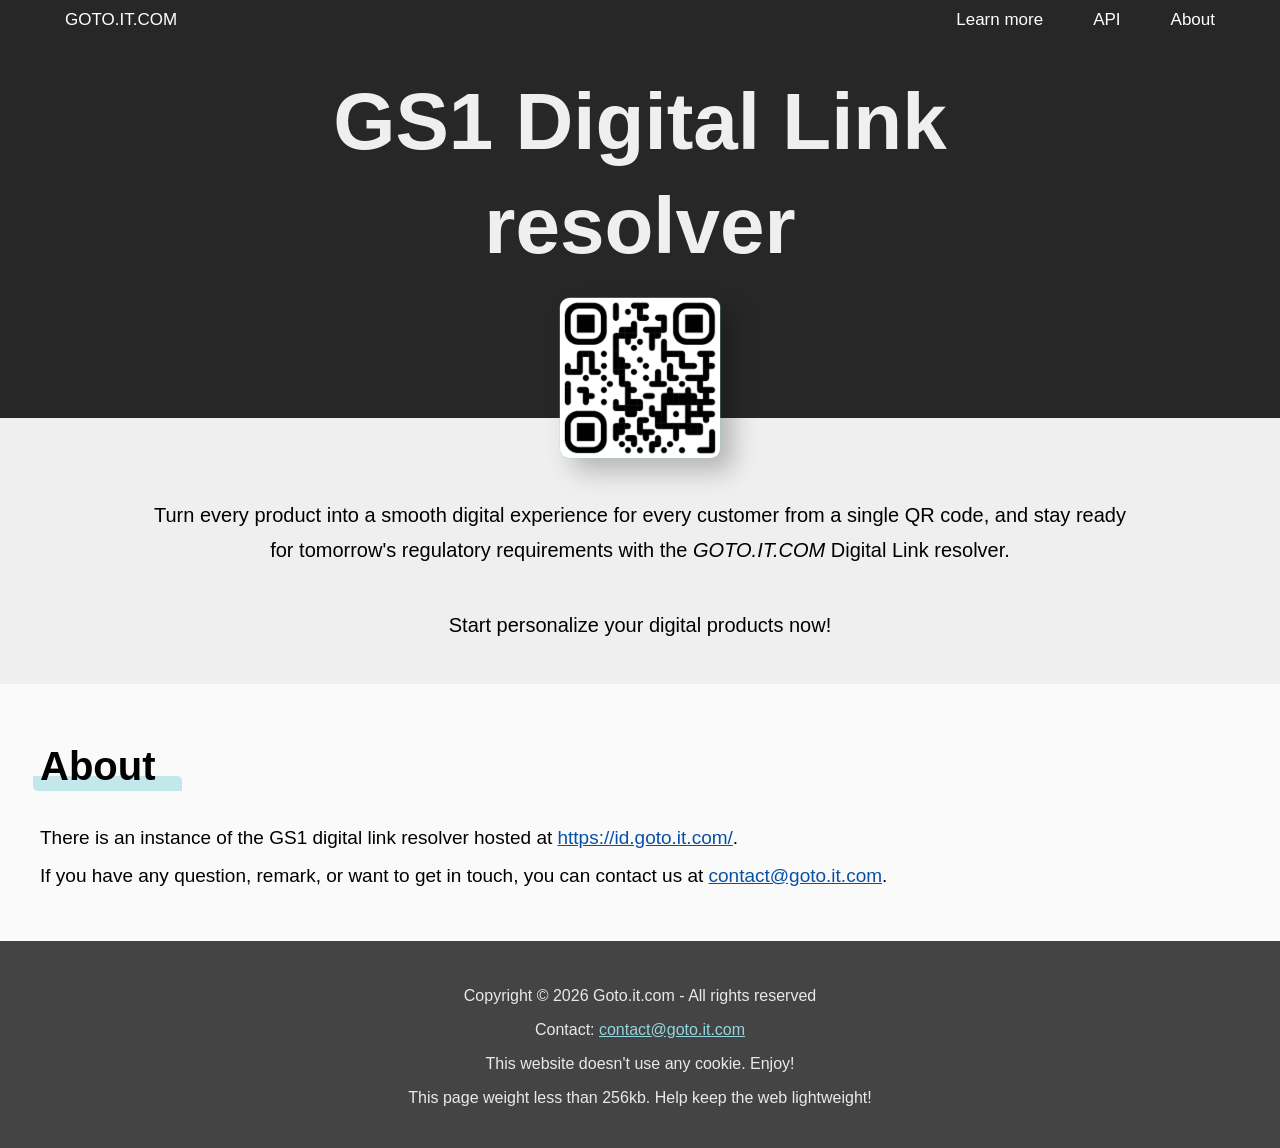
<file: about.html>
<!DOCTYPE HTML>
<html lang="en">
	<head>
		<title>GOTO - GS1 DigitalLink resolver</title>
		<meta name="charset" content="utf-8" />
		<meta name="viewport" content="initial-scale=1" />
		<meta name="lang" content="en" />
		<meta name="description" content="Free Open Source GS1 Digital Link Resolver" />
		<meta name="keywords" content=".NET, GS1, DigitalLink, DPP, Open Source" />
		<link rel="preload" href="https://fonts.bunny.net/css?family=golos-text:400|golos-text:600" as="style" onload="this.onload=null;this.rel='stylesheet'">
		<noscript><link rel="stylesheet" href="https://fonts.bunny.net/css?family=golos-text:400|golos-text:600"></noscript>
		<link rel="stylesheet" type="text/css" href="style.css">
	</head>
		
	<body>
		<header>
			<nav>
				<a href="index.html">GOTO.IT.COM</a>
				<a href="learnmore.html">Learn more</a>
				<a href="api.html">API</a>
				<a href="about.html">About</a>
			</nav>
			<div class="content">
				<section class="text">
					<h1>GS1 Digital Link resolver</h1>
				</section>
			</div>
			<div class="qr" />
		</header>
		<article id="description">
			<p>Turn every product into a smooth digital experience for every customer from a single QR code, and stay ready for tomorrow's regulatory requirements with the <em>GOTO.IT.COM</em> Digital Link resolver.</p>
			<p>Start personalize your digital products now!</p>
		</article>
		<main>
			<h1>About</h1>
			<p>There is an instance of the GS1 digital link resolver hosted at <a href="https://id.goto.it.com/" target="_blank">https://id.goto.it.com/</a>.</p>
			<p>If you have any question, remark, or want to get in touch, you can contact us at <a href="mailto:contact@goto.it.com">contact@goto.it.com</a>.</p>
		</main>
		<footer>
			<p>Copyright &copy; 2026 Goto.it.com - All rights reserved</p>
			<p>Contact: <a href="mailto:contact@goto.it.com">contact@goto.it.com</a></p>
			<p>This website doesn't use any cookie. Enjoy!</p>
			<p>This page weight less than 256kb. Help keep the web lightweight!</p>
		</footer>
	</body>
</html>
</file>
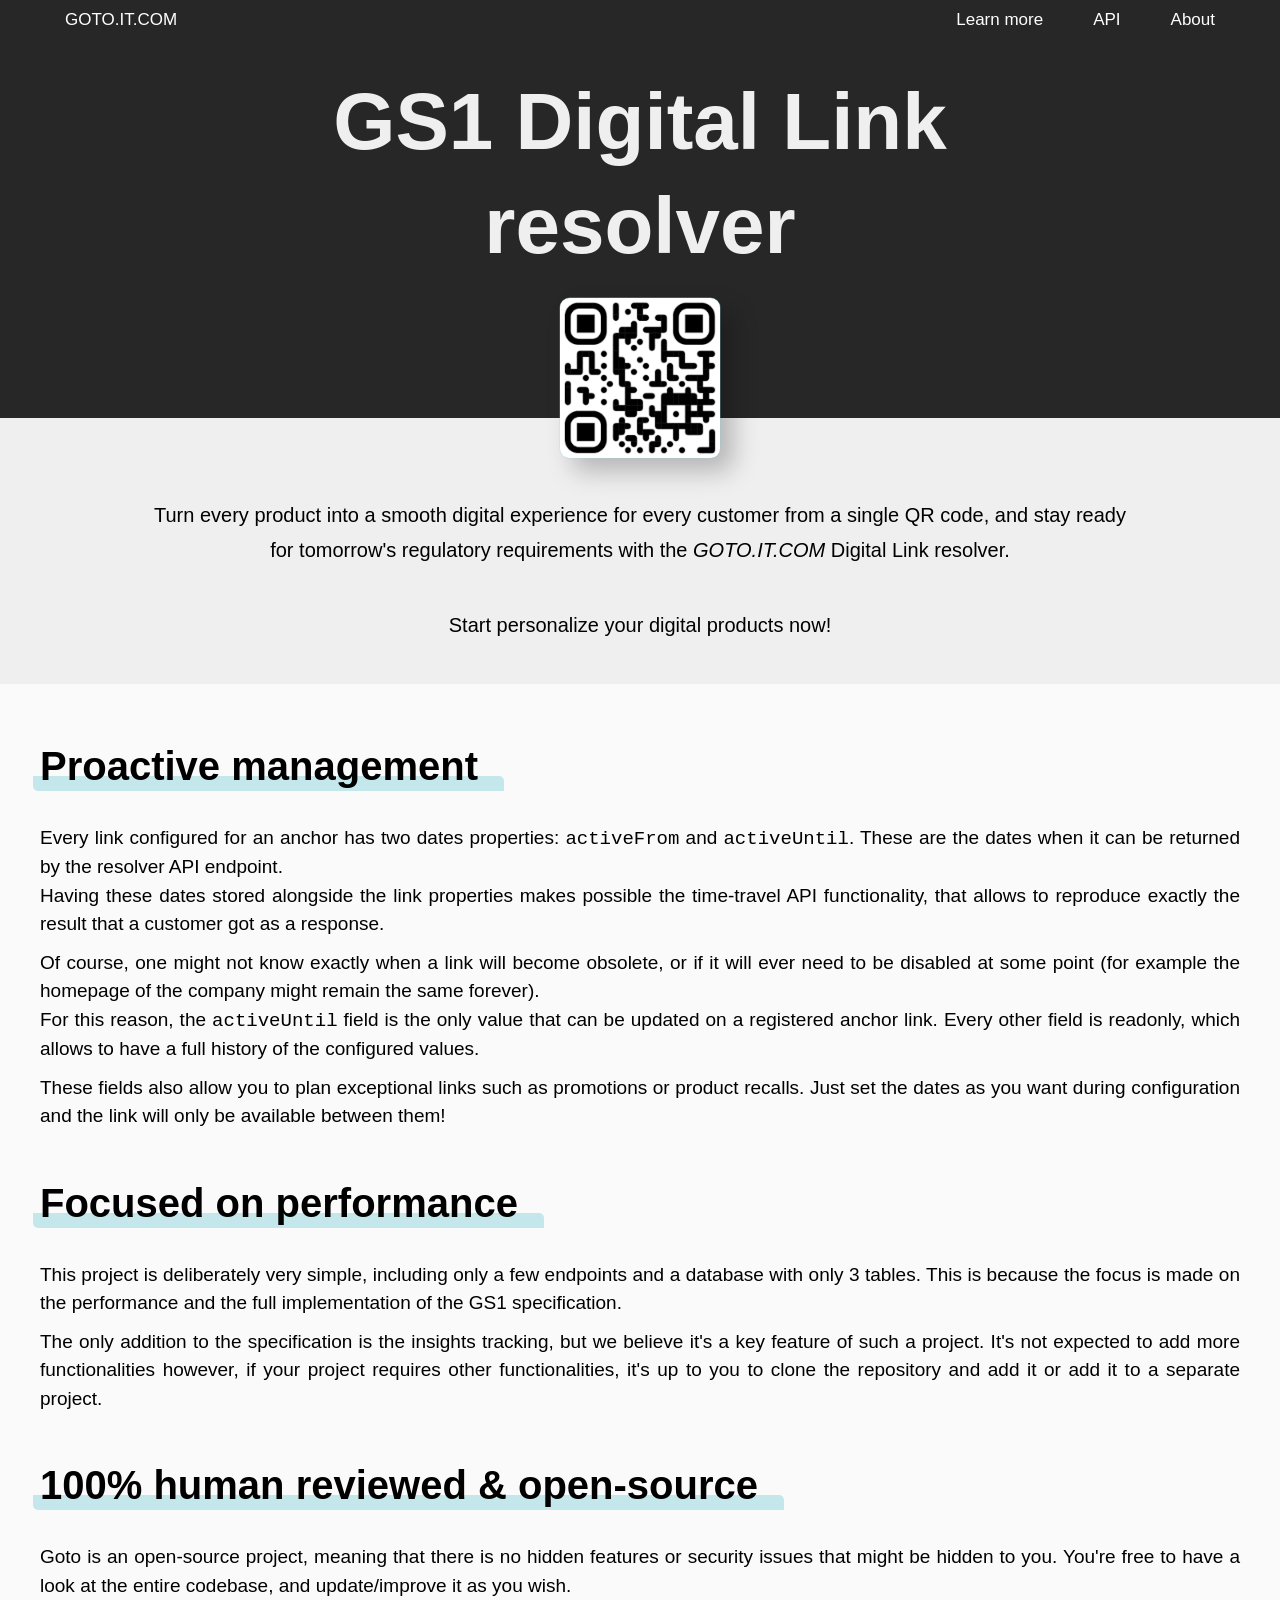
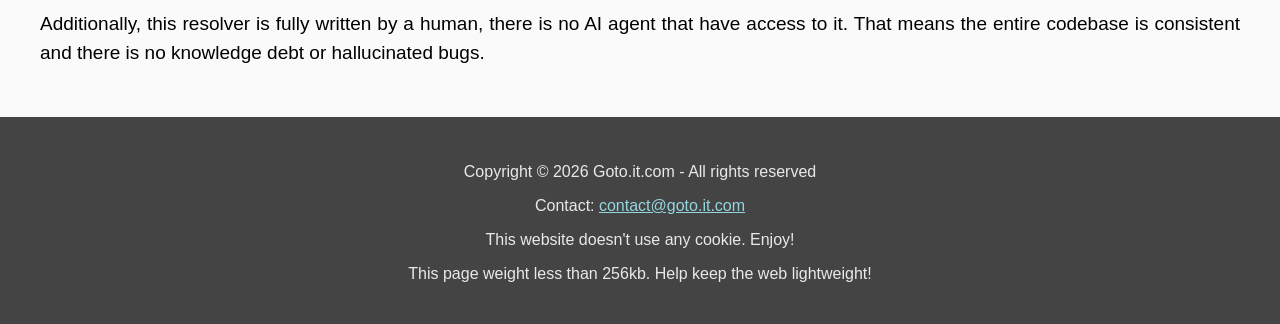
<file: learnmore.html>
<!DOCTYPE HTML>
<html lang="en">
	<head>
		<title>GOTO - GS1 DigitalLink resolver</title>
		<meta name="charset" content="utf-8" />
		<meta name="viewport" content="initial-scale=1" />
		<meta name="lang" content="en" />
		<meta name="description" content="Free Open Source GS1 Digital Link Resolver" />
		<meta name="keywords" content=".NET, GS1, DigitalLink, DPP, Open Source" />
		<link rel="preload" href="https://fonts.bunny.net/css?family=golos-text:400|golos-text:600" as="style" onload="this.onload=null;this.rel='stylesheet'">
		<noscript><link rel="stylesheet" href="https://fonts.bunny.net/css?family=golos-text:400|golos-text:600"></noscript>
		<link rel="stylesheet" type="text/css" href="style.css">
	</head>
		
	<body>
		<header>
			<nav>
				<a href="index.html">GOTO.IT.COM</a>
				<a href="learnmore.html">Learn more</a>
				<a href="api.html">API</a>
				<a href="about.html">About</a>
			</nav>
			<div class="content">
				<section class="text">
					<h1>GS1 Digital Link resolver</h1>
				</section>
			</div>
			<div class="qr" />
		</header>
		<article id="description">
			<p>Turn every product into a smooth digital experience for every customer from a single QR code, and stay ready for tomorrow's regulatory requirements with the <em>GOTO.IT.COM</em> Digital Link resolver.</p>
			<p>Start personalize your digital products now!</p>
		</article>
		<main>
			<h1>Proactive management</h1>
			<p>Every link configured for an anchor has two dates properties: <code>activeFrom</code> and <code>activeUntil</code>. These are the dates when it can be returned by the resolver API endpoint.<br />Having these dates stored alongside the link properties makes possible the time-travel API functionality, that allows to reproduce exactly the result that a customer got as a response.</p>
			<p>Of course, one might not know exactly when a link will become obsolete, or if it will ever need to be disabled at some point (for example the homepage of the company might remain the same forever).<br />For this reason, the <code>activeUntil</code> field is the only value that can be updated on a registered anchor link. Every other field is readonly, which allows to have a full history of the configured values.</p>
			<p>These fields also allow you to plan exceptional links such as promotions or product recalls. Just set the dates as you want during configuration and the link will only be available between them!</p>
			
			<h1>Focused on performance</h1>
			<p>This project is deliberately very simple, including only a few endpoints and a database with only 3 tables. This is because the focus is made on the performance and the full implementation of the GS1 specification.</p>
			<p>The only addition to the specification is the insights tracking, but we believe it's a key feature of such a project. It's not expected to add more functionalities however, if your project requires other functionalities, it's up to you to clone the repository and add it or add it to a separate project.</p>
			
			<h1>100% human reviewed &amp; open-source</h1>
			<p>Goto is an open-source project, meaning that there is no hidden features or security issues that might be hidden to you. You're free to have a look at the entire codebase, and update/improve it as you wish.</p>
			<p>Additionally, this resolver is fully written by a human, there is no AI agent that have access to it. That means the entire codebase is consistent and there is no knowledge debt or hallucinated bugs.</p>
		</main>
		<footer>
			<p>Copyright &copy; 2026 Goto.it.com - All rights reserved</p>
			<p>Contact: <a href="mailto:contact@goto.it.com">contact@goto.it.com</a></p>
			<p>This website doesn't use any cookie. Enjoy!</p>
			<p>This page weight less than 256kb. Help keep the web lightweight!</p>
		</footer>
	</body>
</html>
</file>
<file: style.css>
*{ 
	margin:0;padding:0;
}

html{
	background: #fafafa;
}
body{
	box-sizing: border-box;
	margin:0px auto;
	font-display:optional;
	font-family: 'Golos Text', sans-serif;
	perspective: 1000px;
}

header{
	min-height: 350px;
	background:linear-gradient(#272727 calc(100% - 60px), #efefef calc(100% - 60px));
	color:#efefef;
	
	& nav {
		max-width:1200px;
		margin:0 auto 30px auto;
		display:flex;
		
		& :first-child { margin-right: auto }
		
		& a{
			color:#fefefe;
			font-size:17px;
			margin:0 10px;
			padding:5px 15px;
			line-height:30px;
			height:30px;
			text-decoration:none;
		}
		
		& a:hover{
			background: linear-gradient(#fefefe 4px, #272727 4px);
		}
	}
	
	& div.content{
		min-height:200px;
		max-width:900px;
		text-align:center;
		margin:0 auto;
		
		
		& h1{
			font-size:5em;
			line-height:6.5rem;
			margin:0px;
		}
		
		& h2{
			margin:0px;
			font-size:2rem;
			line-height:2.8rem;
			padding-left:5rem;
		}
	}	
	
	& .qr {
		width: 200px;
		height: 200px;
		display:block;
		background: white;
		margin:0 auto;
		scale:0.8;
		border-radius:20px;
		transform-style: preserve-3d;
		transition: 0.6s ease scale, 0.6s ease transform;
	}
	
	& .qr:before, .qr:after{
		content: ' ';
		width: 200px;
		height: 200px;
		border-radius:12px;
		display:block;
		position: absolute;
		transition: 0.6s ease scale, 0.6s ease transform;
	}
	& .qr:before {
		background: url("qr.png");
		background-size: 100%;
		background-position: 50% 50%;
		transform: translateZ(1px);
	}
	& .qr:after {
		background:#94d6df;
		transform: translateZ(-1px);
		box-shadow: 1rem 1rem 2rem rgba(0,0,0,0.25);
	}
}

header:hover
{ 
	& .qr{
		scale:1;
		transform: rotateY(-30deg) rotateX(30deg) translateY(-1rem) translateX(-1rem);
	}
	& .qr:after{
		transform: translateZ(-2.5rem);
	}
}

article{
	background:#efefef;
	min-height:100px;
	padding-bottom:20px;
	
	& p{
		max-width:1000px;
		margin:0 auto;
		padding:20px;
		font-size:1.25rem;
		line-height:2.2rem;
		text-align: center;
	}
}

main{
	max-width:1200px;
	padding:0 20px;
	margin:20px auto 50px auto;
	position: relative; 
	
	& h1{
		display:inline-block;
		font-size:2.5rem;
		margin:40px auto 20px auto;
		width:auto;
		z-index:2;
	}
	& h1:after {
		content: ' ';
		width:calc(100% + 33px);
		height:15px;
		display:block;
		z-index: -1;
		position:relative;
		top:-13px;
		left:-7px;
		background:#94d6df88;
		border-radius:0 5px;
	}
	
	& h2{
		margin:16px 0;
	}
	
	& p{
		font-size:19px;
		margin-bottom:10px;
		line-height:1.5;
		text-align:justify;
	}
	
	& section{
		margin:0 auto;
		max-width:1200px;
		margin-bottom:80px;
	}
	
	& ol{
		font-size:18px;
		
		& li {
			line-height: 1.5rem;
			padding:10px 0;
		}
	}
	
	& a, a:visited{
		color:#0850A6;
	}
	
	& .cards{
		display:flex;
		flex-wrap:wrap;
		justify-content:space-between;
		counter-reset: card;
	
		& .card{
			opacity: .85;
			margin:35px 0;
			width:clamp(250px, 25%, 25%);
			min-height:440px;
			border-radius: 10px;
			border-right:1px solid #dfdfdf;
			border-bottom:1px solid #dfdfdf;
			background:linear-gradient(to bottom right, #f9f9f9, #ffffff 50%, #f9f9f9);
			padding:20px;
			display:flex;
			flex-direction:column;
			justify-content:space-between;
			box-shadow: 1rem 1rem 1.2rem transparent;
			transition: 0.5s ease scale, 0.5s ease opacity, 0.5s ease box-shadow;
			position:relative;
		
			& .icon{
				width: 120px;
				height:120px;
				margin:15px auto;
				text-align:center;
				line-height:130px;
				font-size:60px;
				color:#fff;
				vertical-align: middle;
				background: url('card.svg');
				background-size:100%;
				transition: 0.5s ease background, 0.5s ease color;
			}
			
			& h2 {
				text-align:center;
				padding:20px 0;
			}
			
			& p{
				font-size:1.1rem;
				line-height:2rem;
			}
			
			& .cta{
				position: relative;
				padding:0 25px;
				right:5px;
				background:#2f2f2f;
				color:#fefefe;
				text-transform:uppercase;
				font-size: 90%;
				font-weight:600;
				text-align:center;
				border-radius:5px;
				height: 42px;
				line-height:42px;
				display:block;
				margin-left:auto;
				text-decoration:none;
			}
			
			& .cta:hover, .cta:focus{
				color:#94d6df;
			}
		}
		
		& .card:before{
			counter-increment: card;
			content: counter(card);
			color: #f5f5f5;
			position:absolute;
			font-weight:bold;
			width:100%;height:100%;display:block;
			font-size: 450px;
			alignment-baseline: text-bottom;
			z-index:-1;
			left:0;
		}
		
		& .card:hover {
			scale:1.1;
			box-shadow: 1rem 1rem 1.2rem rgba(0,0,0,0.15);
			
			& .icon{
				opacity: 1;
				background: url('data:image/svg+xml,%3Csvg%20viewBox%3D%220%200%2016%2016%22%20xmlns%3D%22http%3A%2F%2Fwww.w3.org%2F2000%2Fsvg%22%20fill%3D%22none%22%3E%3Cg%20id%3D%22SVGRepo_bgCarrier%22%20stroke-width%3D%220%22%3E%3C%2Fg%3E%3Cg%20id%3D%22SVGRepo_tracerCarrier%22%20stroke-linecap%3D%22round%22%20stroke-linejoin%3D%22round%22%3E%3C%2Fg%3E%3Cg%20id%3D%22SVGRepo_iconCarrier%22%3E%3Cpath%20fill%3D%22%2394d6df%22%20d%3D%22M9.166.33a2.25%202.25%200%2000-2.332%200l-5.25%203.182A2.25%202.25%200%2000.5%205.436v5.128a2.25%202.25%200%20001.084%201.924l5.25%203.182a2.25%202.25%200%20002.332%200l5.25-3.182a2.25%202.25%200%20001.084-1.924V5.436a2.25%202.25%200%2000-1.084-1.924L9.166.33z%22%3E%3C%2Fpath%3E%3C%2Fg%3E%3C%2Fsvg%3E');
				color: black;
			}
			
			& .cta{
				background:#151515;
			}
		}
	}
	
	& details {
		margin:20px;
	
		& summary {
			padding-left:10px;
			height:30px;
			line-height:30px;
			background: #eee;
			font-family:consolas;
		}
		
		& div{
			box-shadow: .5rem .5rem 1rem rgba(0,0,0,0.20);
			border:1px solid #eee;
			padding:15px;
			
			& h3{
				margin:20px 0;
				font-size:1.2rem;
			}
			
			& dl {
				display:grid;
				grid-template-columns: max-content auto;
				
				& .tag{
					display:inline-block;
					padding:0 5px;
					background:green;
					border-radius:5px;
					font-size: 12px;
					color:#eee;
				}
				
				& dt {
				  grid-column-start: 1;
				  padding:10px;
				  font-weight:600;
				  text-align:right;
				}

				& dd {
				  grid-column-start: 2;
				  padding:10px;
				}
			}
		}
		
		& p{
			font-size:16px;
			line-height:1.
			+5263.;
		}
	}
	
	& details[open] {
		margin-bottom:30px;
	}
}

footer{
	background:#444;
	min-height:150px;
	color:#e9e9e9;
	padding:30px 0 25px 0;

	& p{
		max-width:1200px;
		margin:16px auto;
		text-align:center;
		font-size:16px;
	}

	& a, a:visited{
		color:#94d6df;
	}
}

em.goto{
	font-size:85%;
	font-weight:600;
}

@media screen and (max-width: 700px){
	main .cards {
		justify-content:space-around;
	}
	
	header{
		padding-top:50px;
		
		& nav{
			background:#272727;
			z-index:10;
			min-height:50px;
			display:block !important;
			position:absolute;
			top:0;left:0;
			width:100%;
		
			& a{
				display:none;
				width:100%;
				height:70px;
				font-size:115%;
				line-height:70px;
				padding:5px 20px;
				border-top:1px solid #444;
			}
			& a:before{
				content: '> ';
				padding-right: 15px;
				color:#555;
				font-weight:600;
			}
			& a:last-child{
				border-bottom:5px solid #aaa;
			}
		}
		
		& nav:before{
			content: 'Menu';
			line-height: 50px;
			font-weight:600;
			font-size:18px;
			padding-left:20px;
			color:#fefefe;
			display:block;
			height:50px;
			width:100%;
		}
		
		& nav:hover{
			& a{
				display:block !important;
			}
		}
	}
}
</file>
